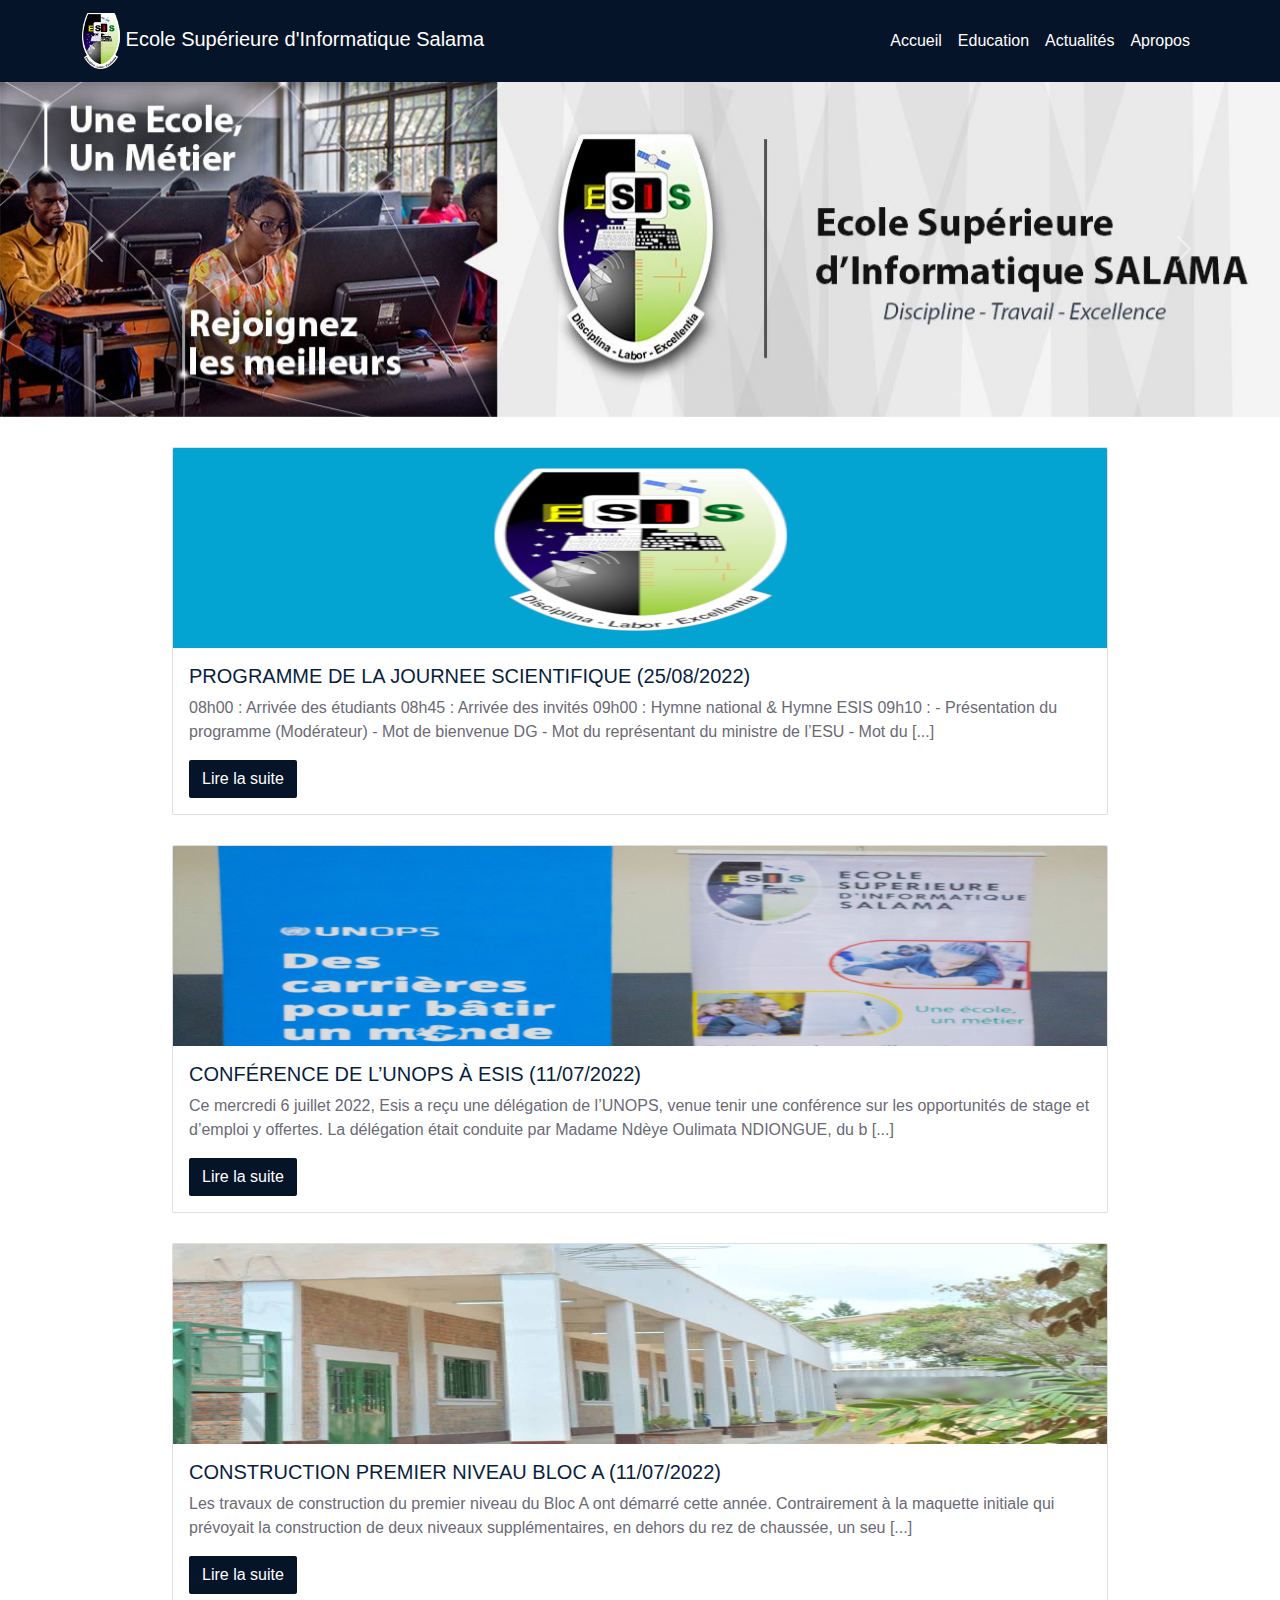
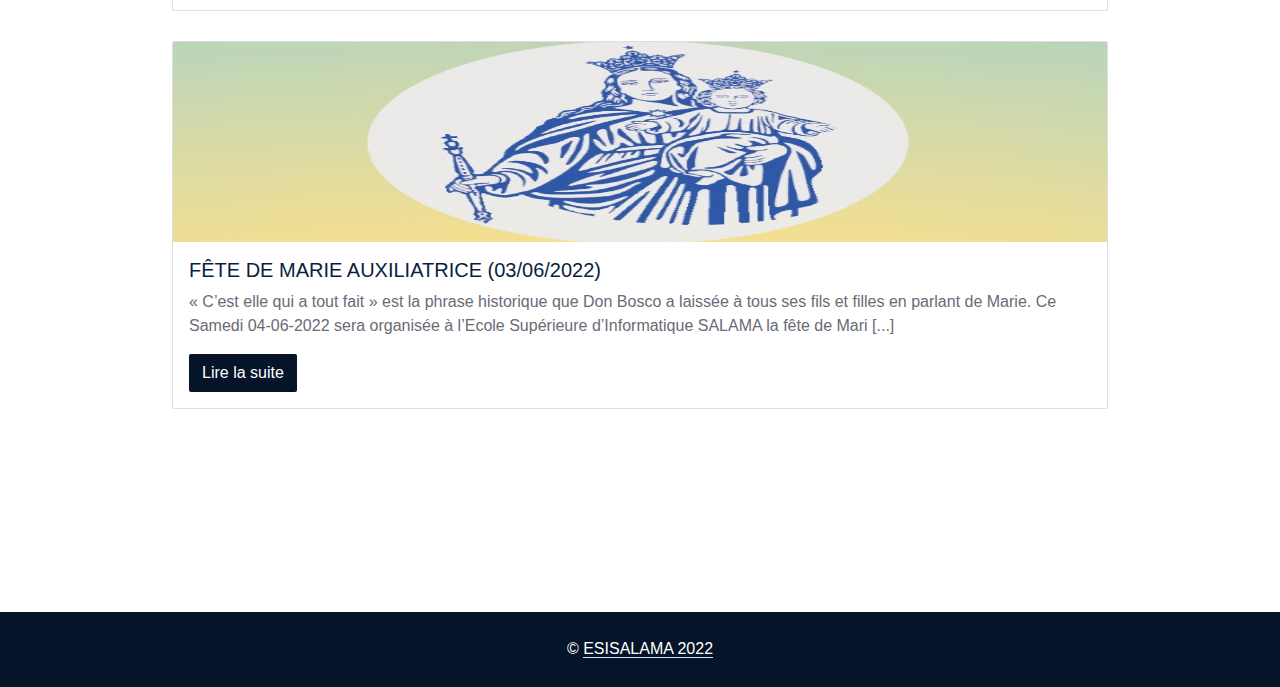
<file: index.html>
<!DOCTYPE html>
<html lang="fr">

<head>
    <meta charset="utf-8">
    <title>ESisalama</title>
    <meta content="width=device-width, initial-scale=1.0" name="viewport">
    
    <link href="https://cdnjs.cloudflare.com/ajax/libs/font-awesome/5.10.0/css/all.min.css" rel="stylesheet">
    <link href="https://cdn.jsdelivr.net/npm/bootstrap-icons@1.4.1/font/bootstrap-icons.css" rel="stylesheet">

    <link href="lib/owlcarousel/assets/owl.carousel.min.css" rel="stylesheet">
    <link href="lib/animate/animate.min.css" rel="stylesheet">

    <link href="css/bootstrap.min.css" rel="stylesheet">

    <link href="css/style.css" rel="stylesheet">
</head>

<body>
   

    <!-- Navbar & Carousel  -->
    <nav class="navbar navbar-expand-lg couleur-nav">
        <div class="container">
          <a class="navbar-brand text-white" href="#">
            <img src="img/logoEsis.png">
            Ecole Supérieure d'Informatique Salama
        </a>
          <button class="navbar-toggler" type="button" data-bs-toggle="collapse" data-bs-target="#navbarText" aria-controls="navbarText" aria-expanded="false" aria-label="Toggle navigation">
            <span class="navbar-toggler-icon"></span>
          </button>
          <span class="navbar-text">
          <div class="collapse navbar-collapse" id="navbarText">
            
            <ul class="navbar-nav me-auto mb-2 mb-lg-0">
              <li class="nav-item">
                <a class="nav-link active text-white" aria-current="page" href="#">Accueil</a>
              </li>
              <li class="nav-item">
                <a class="nav-link text-white" href="education.html" >Education</a>
              </li>
              <li class="nav-item">
                <a class="nav-link text-white"  href="actualite.html" >Actualités</a>
              </li>
              <li class="nav-item">
                <a class="nav-link text-white"  href="apropos.html" >Apropos</a>
              </li>
            </ul>
                       
          </div>
        </span>
        </div>
      </nav>
    
  
    <div id="carouselExampleInterval" class="carousel slide" data-bs-ride="carousel" style="margin-top: 0px">
        <div class="carousel-inner">
          <div class="carousel-item active" data-bs-interval="10000">
            <img class="w-100" src="img/banner_principale.jpg" alt="Image">
          </div>
          <div class="carousel-item" data-bs-interval="2000">
            <img  src="img/banner_design(2).png" class="d-block w-100" alt="...">
          </div>
          <div class="carousel-item">
            <img src="img/banner_genie_log.png" class="d-block w-100" alt="...">
          </div>
          <div class="carousel-item">
            <img src="img/banner_reseaux.png" class="d-block w-100" alt="...">
          </div>
        </div>
        <button class="carousel-control-prev" type="button" data-bs-target="#carouselExampleInterval" data-bs-slide="prev">
          <span class="carousel-control-prev-icon" aria-hidden="true"></span>
          <span class="visually-hidden">Previous</span>
        </button>
        <button class="carousel-control-next" type="button" data-bs-target="#carouselExampleInterval" data-bs-slide="next">
          <span class="carousel-control-next-icon" aria-hidden="true"></span>
          <span class="visually-hidden">Next</span>
        </button>
      </div>
    <!-- content -->
   
    <div class="container" style="width: 60rem;">
        <div class="card" style="margin-top: 30px">
            <img src="img/image1.png" class="card-img-top" alt="..." style="height:200px">
            <div class="card-body">
              <h5 class="card-title">
                PROGRAMME DE LA JOURNEE SCIENTIFIQUE (25/08/2022)
              </h5>
              <p class="card-text">
                08h00 : Arrivée des étudiants 08h45 : Arrivée des invités 09h00 : Hymne national & Hymne ESIS 09h10 : - Présentation du programme (Modérateur) - Mot de bienvenue DG - Mot du représentant du ministre de l’ESU - Mot du [...]
            </p>
            <a href="pages_lecture/lecture_1.html" class="btn couleur-nav text-white">Lire la suite</a>
            </div>
          </div>
          <div class="card" style="margin-top: 30px">
            <img src="img/image2.jpg" class="card-img-top" alt="..." style="height:200px">
            <div class="card-body">
              <h5 class="card-title">CONFÉRENCE DE L’UNOPS À ESIS (11/07/2022)</h5>
              <p class="card-text">
                Ce mercredi 6 juillet 2022, Esis a reçu une délégation de l’UNOPS, venue tenir une conférence sur les opportunités de stage et d’emploi y offertes. La délégation était conduite par Madame Ndèye Oulimata NDIONGUE, du b [...]
              </p>
              <a href="pages_lecture/lecture_2.html" class="btn couleur-nav text-white">Lire la suite</a>
            </div>
          </div>
          <div class="card" style="margin-top: 30px">
            <img src="img/image3.jpg" class="card-img-top" alt="..." style="height:200px">
            <div class="card-body">
              <h5 class="card-title">
                  CONSTRUCTION PREMIER NIVEAU BLOC A (11/07/2022)
              </h5>
              <p class="card-text">
                  Les travaux de construction du premier niveau du Bloc A ont démarré cette année. Contrairement à la maquette initiale qui prévoyait la construction de deux niveaux supplémentaires, en dehors du rez de chaussée, un seu [...]
            </p>
             <a href="pages_lecture/lecture_3.html" class="btn couleur-nav text-white">Lire la suite</a>
            </div>
          </div>
          <div class="card" style="margin-top: 30px">
            <img src="img/image4.jpeg" class="card-img-top" alt="..." style="height:200px">
            <div class="card-body">
              <h5 class="card-title">FÊTE DE MARIE AUXILIATRICE (03/06/2022)</h5>
              <p class="card-text">
                  « C’est elle qui a tout fait » est la phrase historique que Don Bosco a laissée à tous ses fils et filles en parlant de Marie. Ce Samedi 04-06-2022 sera organisée à l’Ecole Supérieure d’Informatique SALAMA la fête de Mari [...]
              </p>
              <a href="pages_lecture/lecture_4.html" class="btn couleur-nav text-white">Lire la suite</a>
            </div>
          </div>
      </div>
    </div>
    
    <!-- End Content -->

    <!-- Footer Start -->
    <div class="container-fluid bg-dark text-light mt-5 wow fadeInUp" data-wow-delay="0.1s">
        <div class="container">
            <div class="row gx-5">
                    <div class="col-lg-4 col-md-6 footer-about mt-4">
                        <div class="section-title section-title-sm position-relative pb-3 ">
                            <h3 class="text-light mb-0">COORDONNEES</h3>
                        </div>
                        <div class="d-flex">
                            République Démocratique du Congo (RDC)
                        </div> 
                        <div class="d-flex">
                            +(243) 82 226 74 72
                        </div> 
                        <div class="d-flex mb-2">
                        
                            info@esisalama.org
                        </div> 
                    </div>
                    
                    <div class="col-lg-4 col-md-6 footer-about mt-4">
                        <div class="section-title section-title-sm position-relative pb-3 ">
                            <h3 class="text-light mb-0">QUELQUES LIENS UTILES</h3>
                        </div>
                        <div class="d-flex">
                            <a href="#">Horaires des cours</a>
                        </div> 
                        <div class="d-flex">
                            <a href="#">Voir actualités</a>
                        </div> 
                        
                    </div>
                    <div class="col-lg-4 col-md-6 footer-about mt-4">
                        <div class="section-title section-title-sm position-relative pb-3 ">
                            <h3 class="text-light mb-0">RESTONS CONNECTES</h3>
                        </div>
                        <div class="row gx-5">       
                            <div class="d-flex mt-0">
                                <a class="btn btn-primary btn-square me-2" href="#"><i class="fab fa-twitter fw-normal"></i></a>
                                <a class="btn btn-primary btn-square me-2" href="#"><i class="fab fa-facebook-f fw-normal"></i></a>
                                <a class="btn btn-primary btn-square me-2" href="#"><i class="fab fa-linkedin-in fw-normal"></i></a>
                                <a class="btn btn-primary btn-square" href="#"><i class="fab fa-instagram fw-normal"></i></a>
                            </div>
                        </div>
                    </div>
                
                </div>
            </div>
        </div>
    </div>
    <div class="container-fluid text-white couleur-nav">
        
        <div class="container text-center">
            <div class="row justify-content-center">
                <div class="col-lg-8 col-md-6">
                    
                    <div class="d-flex align-items-center justify-content-center" style="height: 75px;">
                        <p class="mb-0">&copy; <a class="text-white border-bottom" href="#">
                            ESISALAMA 2022</a>
						</p>
                      
                    </div>
                </div>
            </div>
        </div>
    </div>
    <!-- Footer -->
    <!-- Libraries JavaScript  -->
    <script src="https://code.jquery.com/jquery-3.4.1.min.js"></script>
    <script src="https://cdn.jsdelivr.net/npm/bootstrap@5.0.0/dist/js/bootstrap.bundle.min.js"></script>
    <script src="lib/wow/wow.min.js"></script>
    
    <script src="lib/owlcarousel/owl.carousel.min.js"></script>

    <!-- Javascript -->
    <script src="js/main.js"></script>
</body>

</html>
</file>
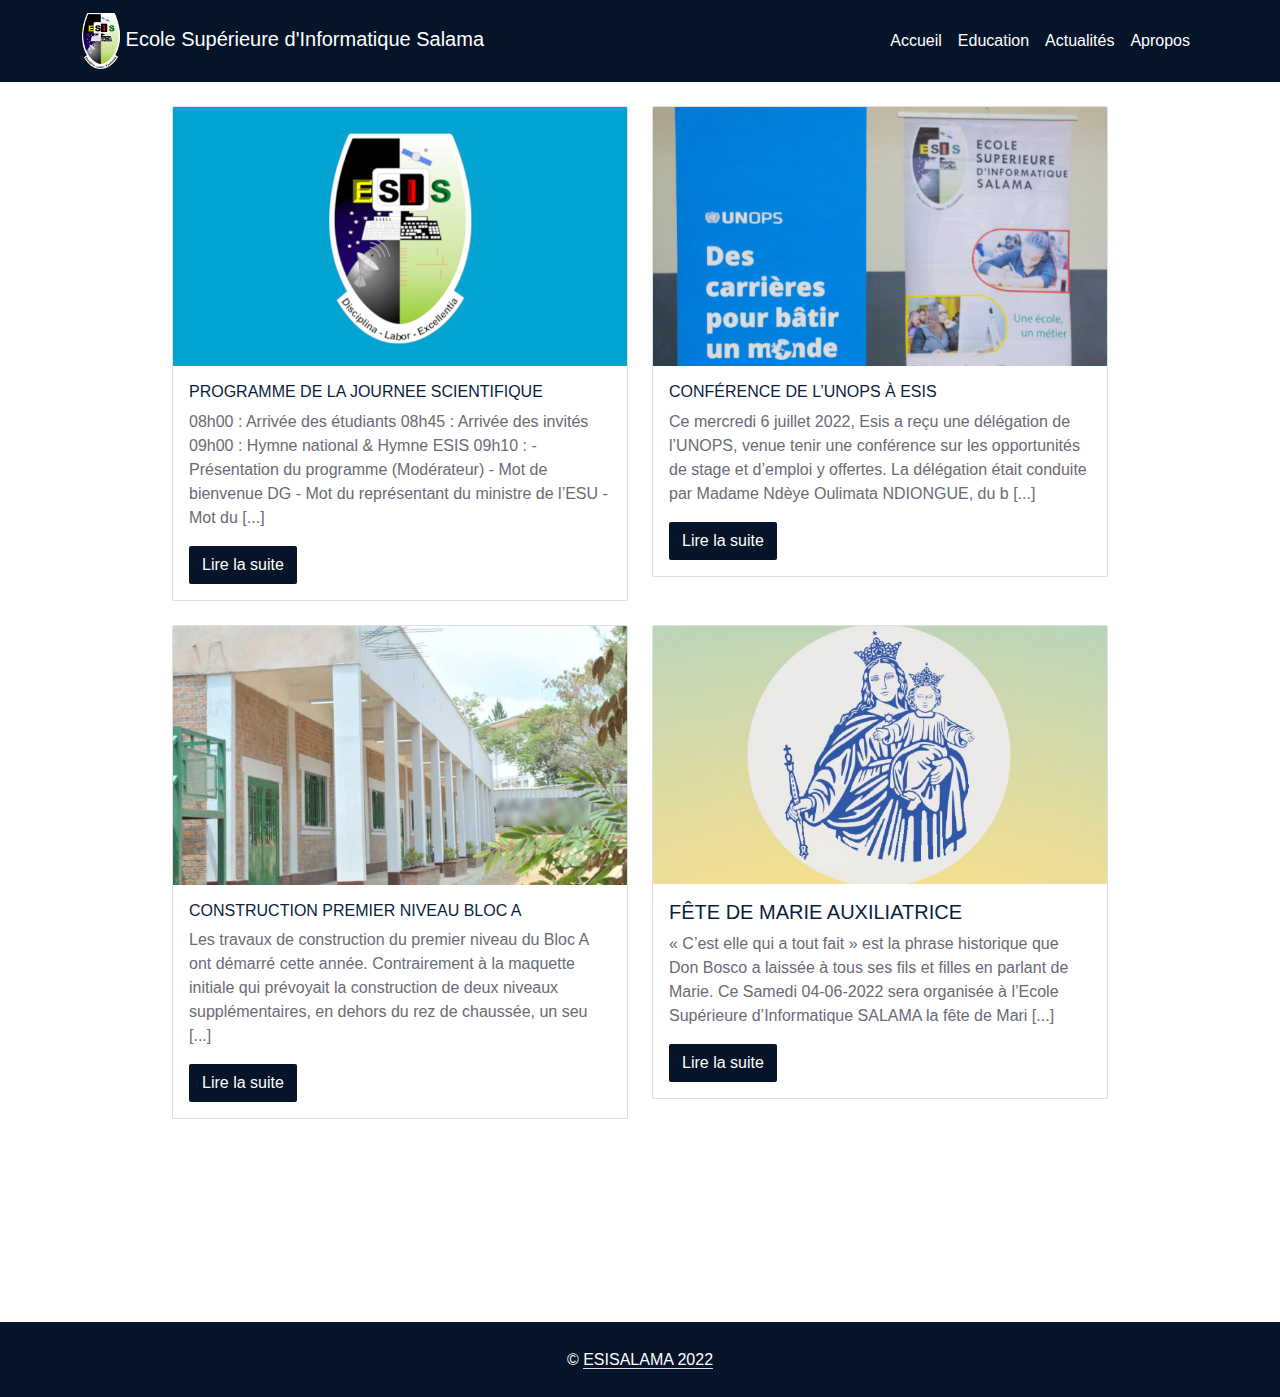
<file: actualite.html>
<!DOCTYPE html>
<html lang="fr">

<head>
    <meta charset="utf-8">
    <title>ESisalama</title>
    <meta content="width=device-width, initial-scale=1.0" name="viewport">
    
    <link href="https://cdnjs.cloudflare.com/ajax/libs/font-awesome/5.10.0/css/all.min.css" rel="stylesheet">
    <link href="https://cdn.jsdelivr.net/npm/bootstrap-icons@1.4.1/font/bootstrap-icons.css" rel="stylesheet">

    <link href="lib/owlcarousel/assets/owl.carousel.min.css" rel="stylesheet">
    <link href="lib/animate/animate.min.css" rel="stylesheet">

    <link href="css/bootstrap.min.css" rel="stylesheet">

    <link href="css/style.css" rel="stylesheet">
</head>

<body>
   

    <!-- Navbar & Carousel  -->
    <nav class="navbar navbar-expand-lg couleur-nav">
        <div class="container">
          <a class="navbar-brand text-white" href="#">
            <img src="img/logoEsis.png">
            Ecole Supérieure d'Informatique Salama
        </a>
          <button class="navbar-toggler" type="button" data-bs-toggle="collapse" data-bs-target="#navbarText" aria-controls="navbarText" aria-expanded="false" aria-label="Toggle navigation">
            <span class="navbar-toggler-icon"></span>
          </button>
          <span class="navbar-text">
          <div class="collapse navbar-collapse" id="navbarText">
            
            <ul class="navbar-nav me-auto mb-2 mb-lg-0">
              <li class="nav-item">
                <a class="nav-link active text-white" aria-current="page" href="index.html">Accueil</a>
              </li>
              <li class="nav-item">
                <a class="nav-link text-white" href="education.html">Education</a>
              </li>
              <li class="nav-item">
                <a class="nav-link text-white" href="#">Actualités</a>
              </li>
              <li class="nav-item">
                <a class="nav-link text-white" href="apropos.html">Apropos</a>
              </li>
            </ul>
                       
          </div>
        </span>
        </div>
      </nav>
    
    <!-- content -->
   
    <div class="container mt-4" style="width: 60rem;">
        <div class="row row-cols-1 row-cols-md-2 g-4">
            <div class="col">
              <div class="card">
                <img src="img/image1.png" class="card-img-top" alt="...">
                <div class="card-body">
                  <h6 class="card-title">PROGRAMME DE LA JOURNEE SCIENTIFIQUE</h6>
                  <p class="card-text">
                    08h00 : Arrivée des étudiants 08h45 : Arrivée des invités 09h00 : Hymne national & Hymne ESIS 09h10 : - Présentation du programme (Modérateur) - Mot de bienvenue DG - Mot du représentant du ministre de l’ESU - Mot du [...]
                   </p>
                   <a href="pages_lecture/lecture_1.html" class="btn couleur-nav text-white">Lire la suite</a>
                </div>
              </div>
            </div>
            <div class="col">
              <div class="card">
                <img src="img/image2.jpg" class="card-img-top" alt="...">
                <div class="card-body">
                    <h6 class="card-title">CONFÉRENCE DE L’UNOPS À ESIS</h6>
                    <p class="card-text">
                        Ce mercredi 6 juillet 2022, Esis a reçu une délégation de l’UNOPS, venue tenir une conférence sur les opportunités de stage et d’emploi y offertes. La délégation était conduite par Madame Ndèye Oulimata NDIONGUE, du b [...]
                     </p>
                     <a href="pages_lecture/lecture_2.html" class="btn couleur-nav text-white">Lire la suite</a>
                  </div>  
              </div>
            </div>
            <div class="col">
              <div class="card">
                <img src="img/image3.jpg" class="card-img-top" alt="...">
                <div class="card-body">
                    <h6 class="card-title">CONSTRUCTION PREMIER NIVEAU BLOC A</h6>
                    <p class="card-text">
                        Les travaux de construction du premier niveau du Bloc A ont démarré cette année. Contrairement à la maquette initiale qui prévoyait la construction de deux niveaux supplémentaires, en dehors du rez de chaussée, un seu [...]
                     </p>
                     <a href="pages_lecture/lecture_3.html" class="btn couleur-nav text-white">Lire la suite</a>
                </div>
              </div>
            </div>
            <div class="col">
              <div class="card">
                <img src="img/image4.jpeg" class="card-img-top" alt="...">
                <div class="card-body">
                  <h5 class="card-title">FÊTE DE MARIE AUXILIATRICE</h5>
                  <p class="card-text">
                    « C’est elle qui a tout fait » est la phrase historique que Don Bosco a laissée à tous ses fils et filles en parlant de Marie. Ce Samedi 04-06-2022 sera organisée à l’Ecole Supérieure d’Informatique SALAMA la fête de Mari [...]
                    </p>
                    <a href="pages_lecture/lecture_4.html" class="btn couleur-nav text-white">Lire la suite</a>
                </div>
                
              </div>
            </div>
          </div>
    </div>
    
    <!-- End Content -->

    <!-- Footer Start -->
    <div class="container-fluid bg-dark text-light mt-5 wow fadeInUp" data-wow-delay="0.1s">
        <div class="container">
            <div class="row gx-5">
                    <div class="col-lg-4 col-md-6 footer-about mt-4">
                        <div class="section-title section-title-sm position-relative pb-3 ">
                            <h3 class="text-light mb-0">COORDONNEES</h3>
                        </div>
                        <div class="d-flex">
                            République Démocratique du Congo (RDC)
                        </div> 
                        <div class="d-flex">
                            +(243) 82 226 74 72
                        </div> 
                        <div class="d-flex mb-2">
                        
                            info@esisalama.org
                        </div> 
                    </div>
                    
                    <div class="col-lg-4 col-md-6 footer-about mt-4">
                        <div class="section-title section-title-sm position-relative pb-3 ">
                            <h3 class="text-light mb-0">QUELQUES LIENS UTILES</h3>
                        </div>
                        <div class="d-flex">
                            <a href="#">Horaires des cours</a>
                        </div> 
                        <div class="d-flex">
                            <a href="#">Voir actualités</a>
                        </div> 
                        
                    </div>
                    <div class="col-lg-4 col-md-6 footer-about mt-4">
                        <div class="section-title section-title-sm position-relative pb-3 ">
                            <h3 class="text-light mb-0">RESTONS CONNECTES</h3>
                        </div>
                        <div class="row gx-5">       
                            <div class="d-flex mt-0">
                                <a class="btn btn-primary btn-square me-2" href="#"><i class="fab fa-twitter fw-normal"></i></a>
                                <a class="btn btn-primary btn-square me-2" href="#"><i class="fab fa-facebook-f fw-normal"></i></a>
                                <a class="btn btn-primary btn-square me-2" href="#"><i class="fab fa-linkedin-in fw-normal"></i></a>
                                <a class="btn btn-primary btn-square" href="#"><i class="fab fa-instagram fw-normal"></i></a>
                            </div>
                        </div>
                    </div>
                
                </div>
            </div>
        </div>
    </div>
    <div class="container-fluid text-white couleur-nav">
        
        <div class="container text-center">
            <div class="row justify-content-center">
                <div class="col-lg-8 col-md-6">
                    
                    <div class="d-flex align-items-center justify-content-center" style="height: 75px;">
                        <p class="mb-0">&copy; <a class="text-white border-bottom" href="#">
                            ESISALAMA 2022</a>
						</p>
                      
                    </div>
                </div>
            </div>
        </div>
    </div>
    <!-- Footer -->
    <!-- Libraries JavaScript  -->
    <script src="https://code.jquery.com/jquery-3.4.1.min.js"></script>
    <script src="https://cdn.jsdelivr.net/npm/bootstrap@5.0.0/dist/js/bootstrap.bundle.min.js"></script>
    <script src="lib/wow/wow.min.js"></script>
    
    <script src="lib/owlcarousel/owl.carousel.min.js"></script>

    <!-- Javascript -->
    <script src="js/main.js"></script>
</body>

</html>
</file>
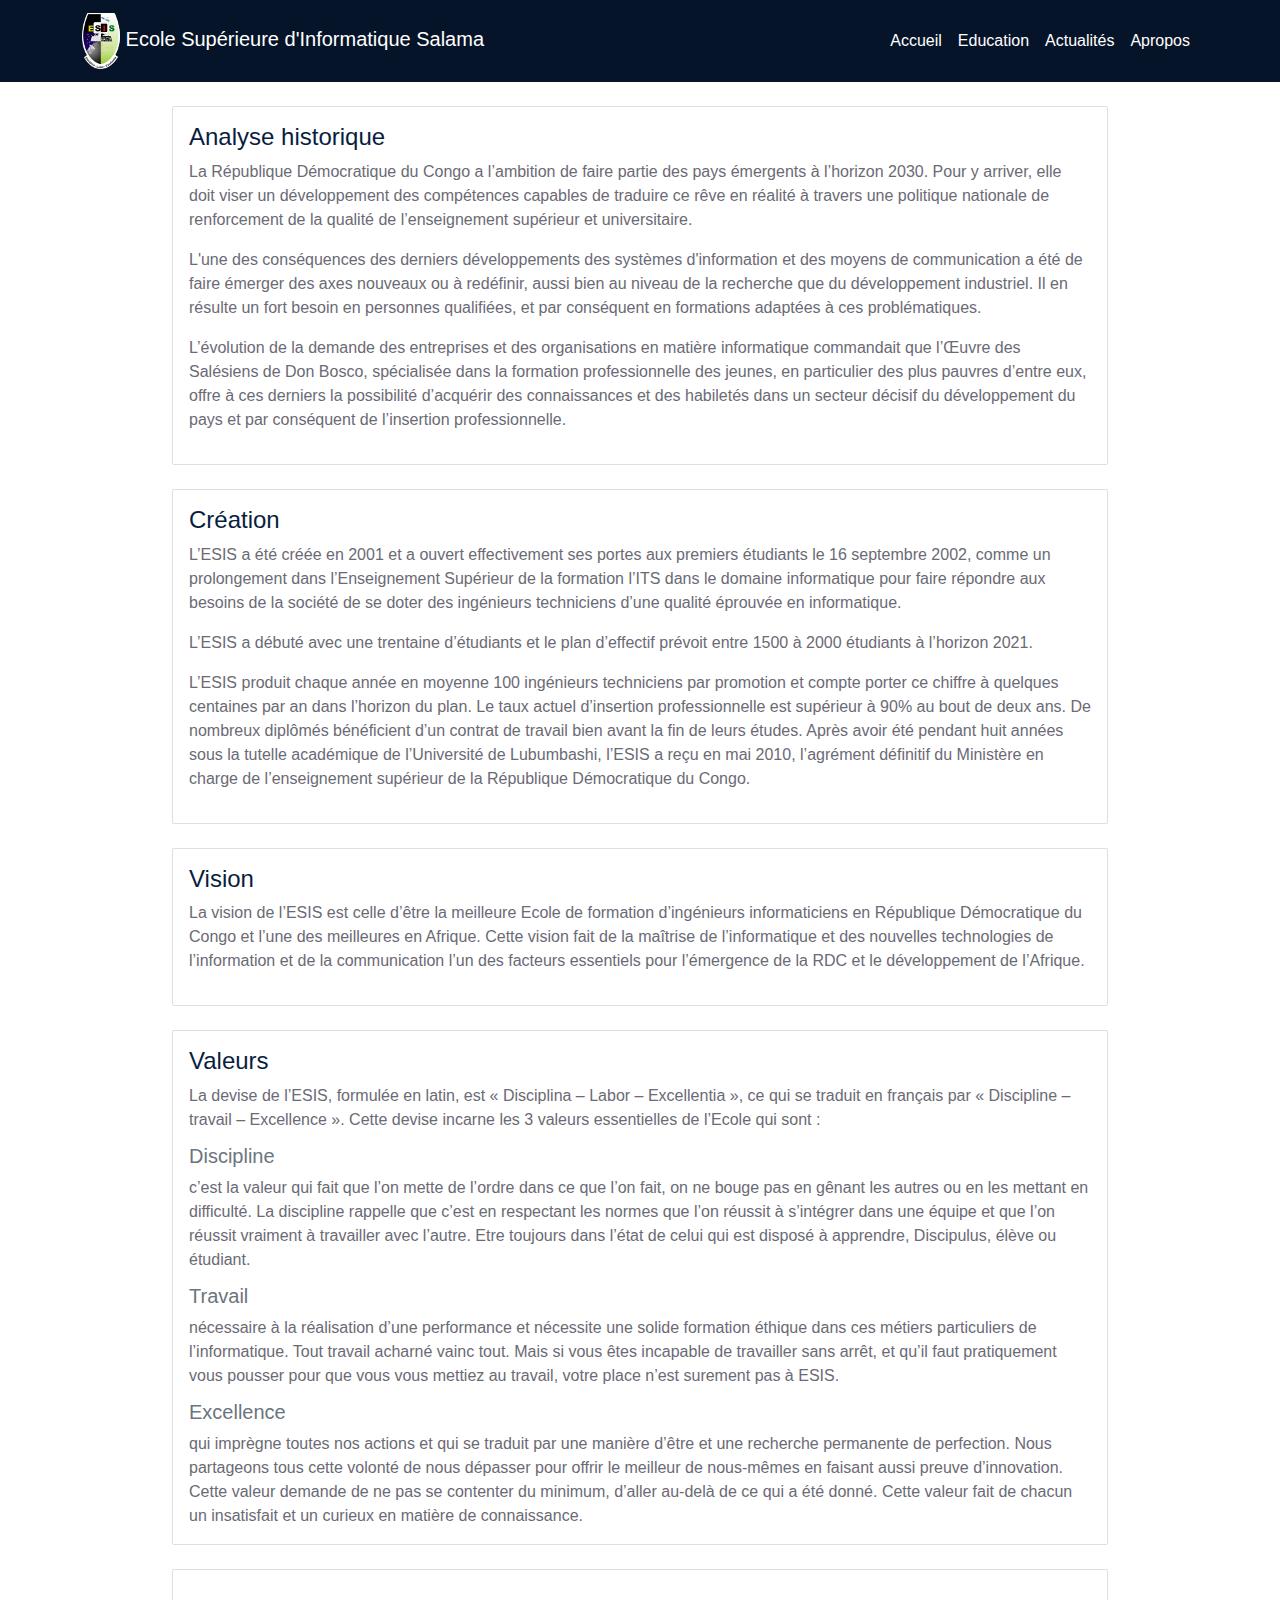
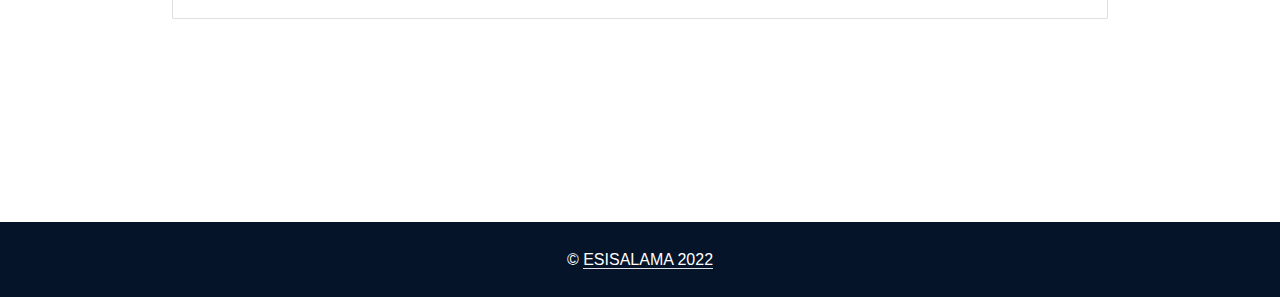
<file: apropos.html>
<!DOCTYPE html>
<html lang="fr">

<head>
    <meta charset="utf-8">
    <title>ESisalama</title>
    <meta content="width=device-width, initial-scale=1.0" name="viewport">
    
    <link href="https://cdnjs.cloudflare.com/ajax/libs/font-awesome/5.10.0/css/all.min.css" rel="stylesheet">
    <link href="https://cdn.jsdelivr.net/npm/bootstrap-icons@1.4.1/font/bootstrap-icons.css" rel="stylesheet">

    <link href="lib/owlcarousel/assets/owl.carousel.min.css" rel="stylesheet">
    <link href="lib/animate/animate.min.css" rel="stylesheet">

    <link href="css/bootstrap.min.css" rel="stylesheet">

    <link href="css/style.css" rel="stylesheet">
</head>

<body>
   

    <!-- Navbar & Carousel  -->
    <nav class="navbar navbar-expand-lg couleur-nav">
        <div class="container">
          <a class="navbar-brand text-white" href="#">
            <img src="img/logoEsis.png">
            Ecole Supérieure d'Informatique Salama
        </a>
          <button class="navbar-toggler" type="button" data-bs-toggle="collapse" data-bs-target="#navbarText" aria-controls="navbarText" aria-expanded="false" aria-label="Toggle navigation">
            <span class="navbar-toggler-icon"></span>
          </button>
          <span class="navbar-text">
          <div class="collapse navbar-collapse" id="navbarText">
            
            <ul class="navbar-nav me-auto mb-2 mb-lg-0">
              <li class="nav-item">
                <a class="nav-link active text-white" aria-current="page" href="index.html">Accueil</a>
              </li>
              <li class="nav-item">
                <a class="nav-link text-white" href="education.html">Education</a>
              </li>
              <li class="nav-item">
                <a class="nav-link text-white" href="actualite.html">Actualités</a>
              </li>
              <li class="nav-item">
                <a class="nav-link text-white" href="#">Apropos</a>
              </li>
            </ul>
                       
          </div>
        </span>
        </div>
      </nav>
    
    <!-- content -->
   
    <div class="container" style="width: 60rem;">
        <div class="card mt-4" style="width: 100%" >
            <div class="card-body">
              <h4 class="card-title">Analyse historique</h4>
              
              <p class="card-text">
                La République Démocratique du Congo a l’ambition de faire partie des pays émergents à l’horizon 2030. Pour y arriver, elle doit viser un développement des compétences capables de traduire ce rêve en réalité à travers une politique nationale de renforcement de la qualité de l’enseignement supérieur et universitaire.
              </p>
              <p class="card-text">
                L'une des conséquences des derniers développements des systèmes d'information et des moyens de communication a été de faire émerger des axes nouveaux ou à redéfinir, aussi bien au niveau de la recherche que du développement industriel. Il en résulte un fort besoin en personnes qualifiées, et par conséquent en formations adaptées à ces problématiques.
              </p>
              <p class="card-text">
                L’évolution de la demande des entreprises et des organisations en matière informatique commandait que l’Œuvre des Salésiens de Don Bosco, spécialisée dans la formation professionnelle des jeunes, en particulier des plus pauvres d’entre eux, offre à ces derniers la possibilité d’acquérir des connaissances et des habiletés dans un secteur décisif du développement du pays et par conséquent de l’insertion professionnelle.
              </p>
              <p class="card-text"></p>
            </div>
        </div>
        <div class="card mt-4" style="width: 100%" >
            <div class="card-body">
              <h4 class="card-title">Création</h4>
              
              <p class="card-text">
                L’ESIS a été créée en 2001 et a ouvert effectivement ses portes aux premiers étudiants le 16 septembre 2002, comme un prolongement dans l’Enseignement Supérieur de la formation l’ITS dans le domaine informatique pour faire répondre aux besoins de la société de se doter des ingénieurs techniciens d’une qualité éprouvée en informatique.            </p>
              <p class="card-text">
                L’ESIS a débuté avec une trentaine d’étudiants et le plan d’effectif prévoit entre 1500 à 2000 étudiants à l’horizon 2021.              </p>
              <p class="card-text">
                L’ESIS produit chaque année en moyenne 100 ingénieurs techniciens par promotion et compte porter ce chiffre à quelques centaines par an dans l’horizon du plan. Le taux actuel d’insertion professionnelle est supérieur à 90% au bout de deux ans. De nombreux diplômés bénéficient d’un contrat de travail bien avant la fin de leurs études. Après avoir été pendant huit années sous la tutelle académique de l’Université de Lubumbashi, l’ESIS a reçu en mai 2010, l’agrément définitif du Ministère en charge de l’enseignement supérieur de la République Démocratique du Congo.              </p>
              <p class="card-text"></p>
            </div>
        </div>
        <div class="card mt-4" style="width: 100%" >
            <div class="card-body">
              <h4 class="card-title">Vision</h4>
              <p class="card-text">
                La vision de l’ESIS est celle d’être la meilleure Ecole de formation d’ingénieurs informaticiens en République Démocratique du Congo et l’une des meilleures en Afrique. Cette vision fait de la maîtrise de l’informatique et des nouvelles technologies de l’information et de la communication l’un des facteurs essentiels pour l’émergence de la RDC et le développement de l’Afrique.
              </p>
              <p class="card-text"></p>
              <p class="card-text"></p>
            </div>
        </div> 
        <div class="card mt-4" style="width: 100%" >
            <div class="card-body">
              <h4 class="card-title">Valeurs</h4>
              <p class="card-text">
                La devise de l’ESIS, formulée en latin, est « Disciplina – Labor – Excellentia », ce qui se traduit en français par « Discipline – travail – Excellence ».
Cette devise incarne les 3 valeurs essentielles de l’Ecole qui sont :
              </p>
              <h5 class="card-subtitle mb-2 text-muted">Discipline</h5>
              <p class="card-text">
                c’est la valeur qui fait que l’on mette de l’ordre dans ce que l’on fait, on ne bouge pas en gênant les autres ou en les mettant en difficulté. La discipline rappelle que c’est en respectant les normes que l’on réussit à s’intégrer dans une équipe et que l’on réussit vraiment à travailler avec l’autre. Etre toujours dans l’état de celui qui est disposé à apprendre, Discipulus, élève ou étudiant.
              </p>
              <h5 class="card-subtitle mb-2 text-muted">Travail</h5>
              <p class="card-text">
                nécessaire à la réalisation d’une performance et nécessite une solide formation éthique dans ces métiers particuliers de l’informatique. Tout travail acharné vainc tout. Mais si vous êtes incapable de travailler sans arrêt, et qu’il faut pratiquement vous pousser pour que vous vous mettiez au travail, votre place n’est surement pas à ESIS.
              </p>
              <h5 class="card-subtitle mb-2 text-muted">Excellence</h5>
              <p class="card-text">
                qui imprègne toutes nos actions et qui se traduit par une manière d’être et une recherche permanente de perfection. Nous partageons tous cette volonté de nous dépasser pour offrir le meilleur de nous-mêmes en faisant aussi preuve d’innovation. Cette valeur demande de ne pas se contenter du minimum, d’aller au-delà de ce qui a été donné. Cette valeur fait de chacun un insatisfait et un curieux en matière de connaissance.
              </p>
            </div>
        </div> 
        <div class="card mt-4" style="width: 100%" >
            <div class="card-body">
              <!-- <h4 class="card-title">Création</h4> -->
              <p class="card-text"></p>
              <p class="card-text"></p>
              <p class="card-text"></p>
            </div>
        </div>      
    </div>
    
    <!-- End Content -->

    <!-- Footer Start -->
    <div class="container-fluid bg-dark text-light mt-5 wow fadeInUp" data-wow-delay="0.1s">
        <div class="container">
            <div class="row gx-5">
                    <div class="col-lg-4 col-md-6 footer-about mt-4">
                        <div class="section-title section-title-sm position-relative pb-3 ">
                            <h3 class="text-light mb-0">COORDONNEES</h3>
                        </div>
                        <div class="d-flex">
                            République Démocratique du Congo (RDC)
                        </div> 
                        <div class="d-flex">
                            +(243) 82 226 74 72
                        </div> 
                        <div class="d-flex mb-2">
                        
                            info@esisalama.org
                        </div> 
                    </div>
                    
                    <div class="col-lg-4 col-md-6 footer-about mt-4">
                        <div class="section-title section-title-sm position-relative pb-3 ">
                            <h3 class="text-light mb-0">QUELQUES LIENS UTILES</h3>
                        </div>
                        <div class="d-flex">
                            <a href="#">Horaires des cours</a>
                        </div> 
                        <div class="d-flex">
                            <a href="#">Voir actualités</a>
                        </div> 
                        
                    </div>
                    <div class="col-lg-4 col-md-6 footer-about mt-4">
                        <div class="section-title section-title-sm position-relative pb-3 ">
                            <h3 class="text-light mb-0">RESTONS CONNECTES</h3>
                        </div>
                        <div class="row gx-5">       
                            <div class="d-flex mt-0">
                                <a class="btn btn-primary btn-square me-2" href="#"><i class="fab fa-twitter fw-normal"></i></a>
                                <a class="btn btn-primary btn-square me-2" href="#"><i class="fab fa-facebook-f fw-normal"></i></a>
                                <a class="btn btn-primary btn-square me-2" href="#"><i class="fab fa-linkedin-in fw-normal"></i></a>
                                <a class="btn btn-primary btn-square" href="#"><i class="fab fa-instagram fw-normal"></i></a>
                            </div>
                        </div>
                    </div>
                
                </div>
            </div>
        </div>
    </div>
    <div class="container-fluid text-white couleur-nav">
        
        <div class="container text-center">
            <div class="row justify-content-center">
                <div class="col-lg-8 col-md-6">
                    
                    <div class="d-flex align-items-center justify-content-center" style="height: 75px;">
                        <p class="mb-0">&copy; <a class="text-white border-bottom" href="#">
                            ESISALAMA 2022</a>
						</p>
                      
                    </div>
                </div>
            </div>
        </div>
    </div>
    <!-- Footer -->
    <!-- Libraries JavaScript  -->
    <script src="https://code.jquery.com/jquery-3.4.1.min.js"></script>
    <script src="https://cdn.jsdelivr.net/npm/bootstrap@5.0.0/dist/js/bootstrap.bundle.min.js"></script>
    <script src="lib/wow/wow.min.js"></script>
    
    <script src="lib/owlcarousel/owl.carousel.min.js"></script>

    <!-- Javascript -->
    <script src="js/main.js"></script>
</body>

</html>
</file>
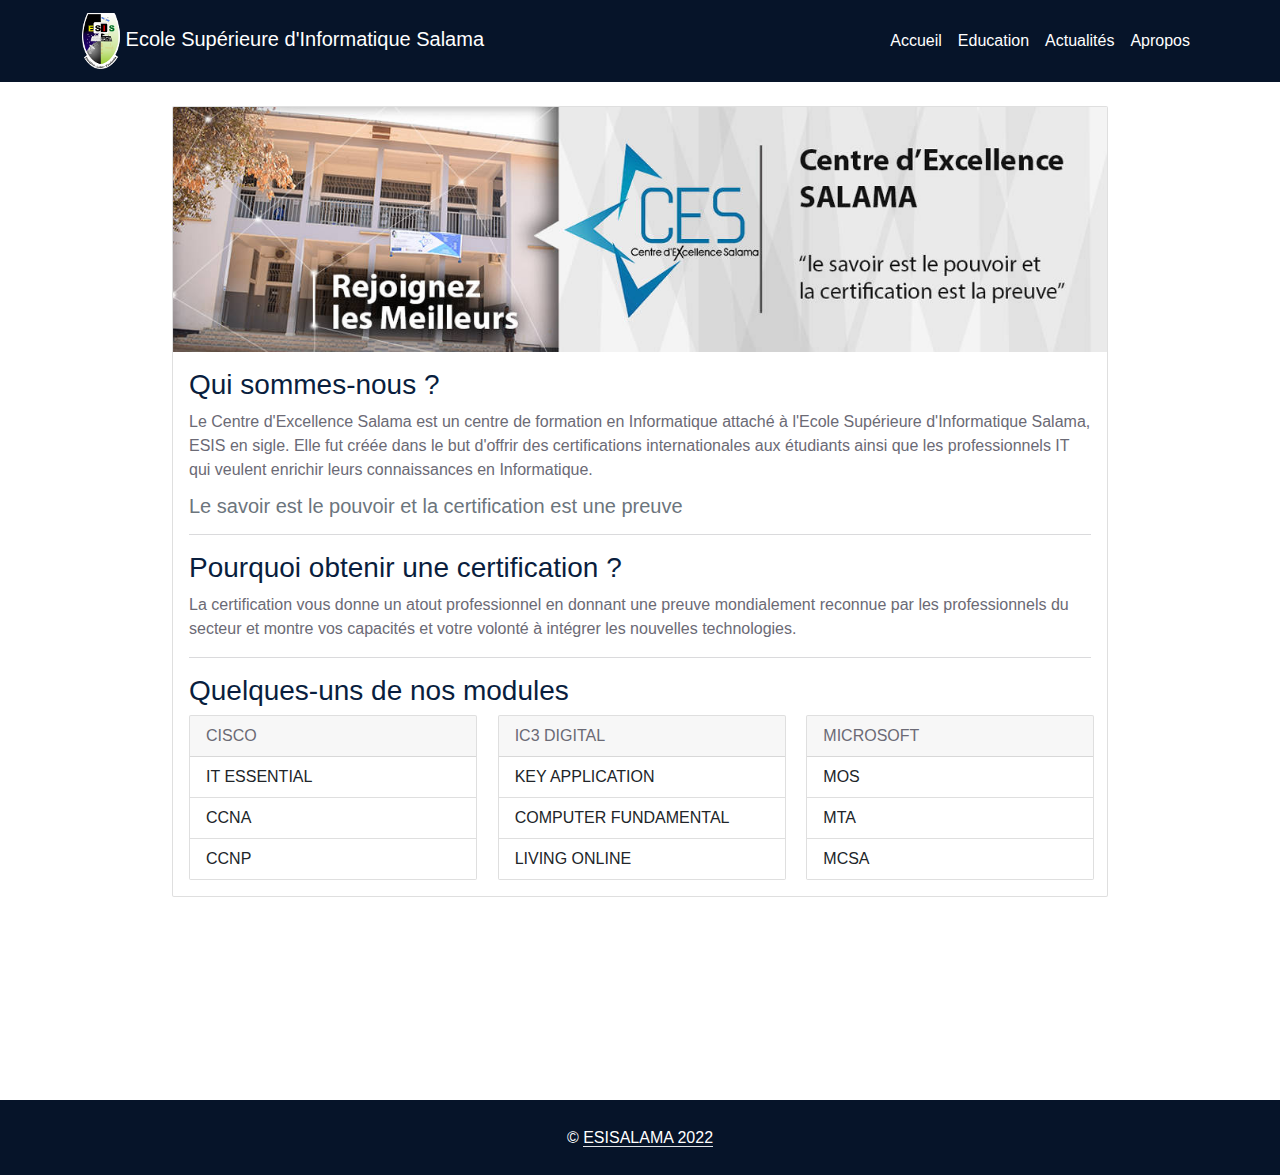
<file: education.html>
<!DOCTYPE html>
<html lang="fr">

<head>
    <meta charset="utf-8">
    <title>ESisalama</title>
    <meta content="width=device-width, initial-scale=1.0" name="viewport">
    
    <link href="https://cdnjs.cloudflare.com/ajax/libs/font-awesome/5.10.0/css/all.min.css" rel="stylesheet">
    <link href="https://cdn.jsdelivr.net/npm/bootstrap-icons@1.4.1/font/bootstrap-icons.css" rel="stylesheet">

    <link href="lib/owlcarousel/assets/owl.carousel.min.css" rel="stylesheet">
    <link href="lib/animate/animate.min.css" rel="stylesheet">

    <link href="css/bootstrap.min.css" rel="stylesheet">

    <link href="css/style.css" rel="stylesheet">
</head>

<body>
   

    <!-- Navbar & Carousel  -->
    <nav class="navbar navbar-expand-lg couleur-nav">
        <div class="container">
          <a class="navbar-brand text-white" href="#">
            <img src="img/logoEsis.png">
            Ecole Supérieure d'Informatique Salama
        </a>
          <button class="navbar-toggler" type="button" data-bs-toggle="collapse" data-bs-target="#navbarText" aria-controls="navbarText" aria-expanded="false" aria-label="Toggle navigation">
            <span class="navbar-toggler-icon"></span>
          </button>
          <span class="navbar-text">
          <div class="collapse navbar-collapse" id="navbarText">
            
            <ul class="navbar-nav me-auto mb-2 mb-lg-0">
              <li class="nav-item">
                <a class="nav-link active text-white" aria-current="page" href="index.html">Accueil</a>
              </li>
              <li class="nav-item">
                <a class="nav-link text-white" href="#">Education</a>
              </li>
              <li class="nav-item">
                <a class="nav-link text-white" href="actualite.html">Actualités</a>
              </li>
              <li class="nav-item">
                <a class="nav-link text-white" href="apropos.html">Apropos</a>
              </li>
            </ul>
                       
          </div>
        </span>
        </div>
      </nav>
    
    <!-- content -->
   
    <div class="container mt-4" style="width: 60rem;">
      <div class="card" style="width: 100%">
        <img src="img/banner_ces.jpg" class="card-img-top" alt="banner_ces">
        <div class="card-body">
          <h3 class="card-title">Qui sommes-nous ?</h3>
          <p class="card-text">
            Le Centre d'Excellence Salama est un centre de formation en Informatique attaché à l'Ecole Supérieure d'Informatique Salama, ESIS en sigle. Elle fut créée dans le but d'offrir des certifications internationales aux étudiants ainsi que les professionnels IT qui veulent enrichir leurs connaissances en Informatique.
          </p>
          <h5 class="card-subtitle mb-2 text-muted">Le savoir est le pouvoir et la certification est une preuve</h5>
          <hr>
          <h3 class="card-title">Pourquoi obtenir une certification ?</h3>
          <p class="card-text">
            La certification vous donne un atout professionnel en donnant une preuve mondialement reconnue par les professionnels du secteur et montre vos capacités et votre volonté à intégrer les nouvelles technologies.
          </p>
          <hr>
          <h3 class="card-title">Quelques-uns de nos modules</h3>

          <div class="row row-cols-1 row-cols-md-3">
            <div class="col">
              <div class="card" style="width: 18rem;">
                <div class="card-header">
                  CISCO
                </div>
                <ul class="list-group list-group-flush">
                  <li class="list-group-item">IT ESSENTIAL</li>
                  <li class="list-group-item">CCNA</li>
                  <li class="list-group-item">CCNP</li>
                </ul>
              </div>
            </div>
            <div class="col">
              <div class="card" style="width: 18rem;">
                <div class="card-header">
                  IC3 DIGITAL
                </div>
                <ul class="list-group list-group-flush">
                  <li class="list-group-item">KEY APPLICATION</li>
                  <li class="list-group-item">COMPUTER FUNDAMENTAL</li>
                  <li class="list-group-item">LIVING ONLINE</li>
                </ul>
              </div>
            </div>
            <div class="col">
              <div class="card" style="width: 18rem;">
                <div class="card-header">
                  MICROSOFT
                </div>
                <ul class="list-group list-group-flush">
                  <li class="list-group-item">MOS</li>
                  <li class="list-group-item">MTA</li>
                  <li class="list-group-item">MCSA</li>
                </ul>
              </div>
            </div>
          </div>
        </div>
      </div>
    </div>
    
    <!-- Content -->

    <!-- Footer Start -->
    <div class="container-fluid bg-dark text-light mt-5 wow fadeInUp" data-wow-delay="0.1s">
        <div class="container">
            <div class="row gx-5">
                    <div class="col-lg-4 col-md-6 footer-about mt-4">
                        <div class="section-title section-title-sm position-relative pb-3 ">
                            <h3 class="text-light mb-0">COORDONNEES</h3>
                        </div>
                        <div class="d-flex">
                            République Démocratique du Congo (RDC)
                        </div> 
                        <div class="d-flex">
                            +(243) 82 226 74 72
                        </div> 
                        <div class="d-flex mb-2">
                        
                            info@esisalama.org
                        </div> 
                    </div>
                    
                    <div class="col-lg-4 col-md-6 footer-about mt-4">
                        <div class="section-title section-title-sm position-relative pb-3 ">
                            <h3 class="text-light mb-0">QUELQUES LIENS UTILES</h3>
                        </div>
                        <div class="d-flex">
                            <a href="#">Horaires des cours</a>
                        </div> 
                        <div class="d-flex">
                            <a href="#">Voir actualités</a>
                        </div> 
                        
                    </div>
                    <div class="col-lg-4 col-md-6 footer-about mt-4">
                        <div class="section-title section-title-sm position-relative pb-3 ">
                            <h3 class="text-light mb-0">RESTONS CONNECTES</h3>
                        </div>
                        <div class="row gx-5">       
                            <div class="d-flex mt-0">
                                <a class="btn btn-primary btn-square me-2" href="#"><i class="fab fa-twitter fw-normal"></i></a>
                                <a class="btn btn-primary btn-square me-2" href="#"><i class="fab fa-facebook-f fw-normal"></i></a>
                                <a class="btn btn-primary btn-square me-2" href="#"><i class="fab fa-linkedin-in fw-normal"></i></a>
                                <a class="btn btn-primary btn-square" href="#"><i class="fab fa-instagram fw-normal"></i></a>
                            </div>
                        </div>
                    </div>
                
                </div>
            </div>
        </div>
    </div>
    <div class="container-fluid text-white couleur-nav">
        
        <div class="container text-center">
            <div class="row justify-content-center">
                <div class="col-lg-8 col-md-6">
                    
                    <div class="d-flex align-items-center justify-content-center" style="height: 75px;">
                        <p class="mb-0">&copy; <a class="text-white border-bottom" href="#">
                            ESISALAMA 2022</a>
						</p>
                      
                    </div>
                </div>
            </div>
        </div>
    </div>
    <!-- Footer -->
    <!-- Libraries JavaScript  -->
    <script src="https://code.jquery.com/jquery-3.4.1.min.js"></script>
    <script src="https://cdn.jsdelivr.net/npm/bootstrap@5.0.0/dist/js/bootstrap.bundle.min.js"></script>
    <script src="lib/wow/wow.min.js"></script>
    
    <script src="lib/owlcarousel/owl.carousel.min.js"></script>

    <!-- Javascript -->
    <script src="js/main.js"></script>
</body>

</html>
</file>
<file: css/style.css>
.couleur-boutton{
    background-color: #061429;
}
.couleur-nav{
    background-color: #061429;
}
</file>
